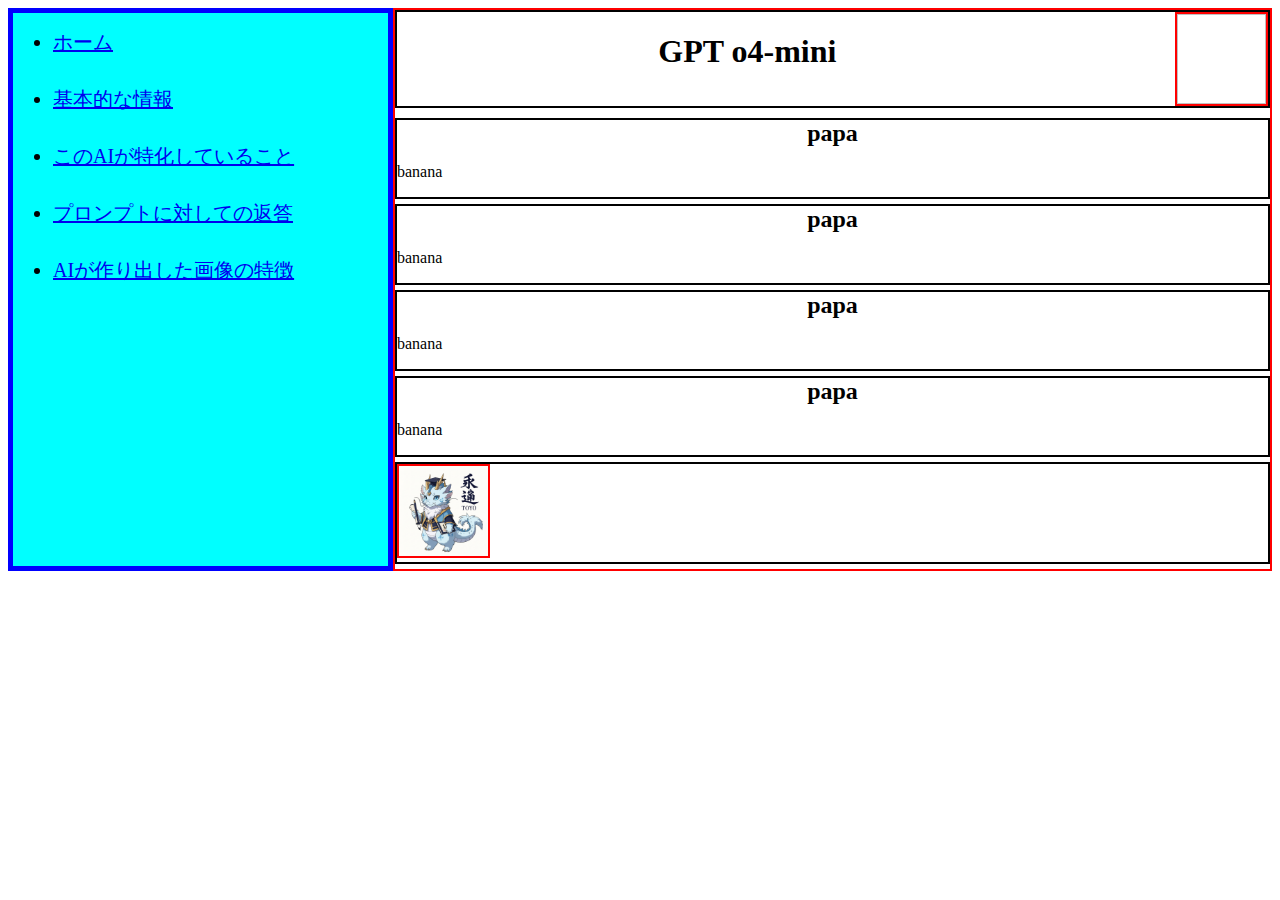
<file: chatGPT.html>
<!DOCTYPE html>
<html lang="ja">
    <head>
        <meta charset="UTF-8">
        <title>ChatGPT</title>
        <link rel="stylesheet" type="text/css" href="css/chatGPT.css">
    </head>
    <body>
        <div class="container">
            <div class="Left">
                <ul>
                    <li><a href="index.html">ホーム</a></li>
                    <li><a href="#a">基本的な情報</a></li>
                    <li><a href="#b">このAIが特化していること</a></li>
                    <li><a href="#c">プロンプトに対しての返答</a></li>
                    <li><a href="#d">AIが作り出した画像の特徴</a></li>
                </ul>
            </div>
            <div class="Right">
                <div class="row">
                    <h1>GPT o4-mini</h1>
                    <img>
                </div>
                <div class="content" >
                    <h2 id="a">papa</h2>
                    <p>banana</p>
                </div>
                <div class="content" id="b">
                    <h2>papa</h2>
                    <p>banana</p>
                </div>
                <div class="content" id="c">
                    <h2>papa</h2>
                    <p>banana</p>
                </div>
                <div class="content" id="d">
                    <h2>papa</h2>
                    <p>banana</p>
                </div>
                <div class="content">
                    <img src="GPT o4-miniが生成した画像(Geminiが生成した画像).png" alt="GPT o4-miniが生成した画像">
                </div>
                
            </div>
        </div>
       
    </body>
</html>
</file>
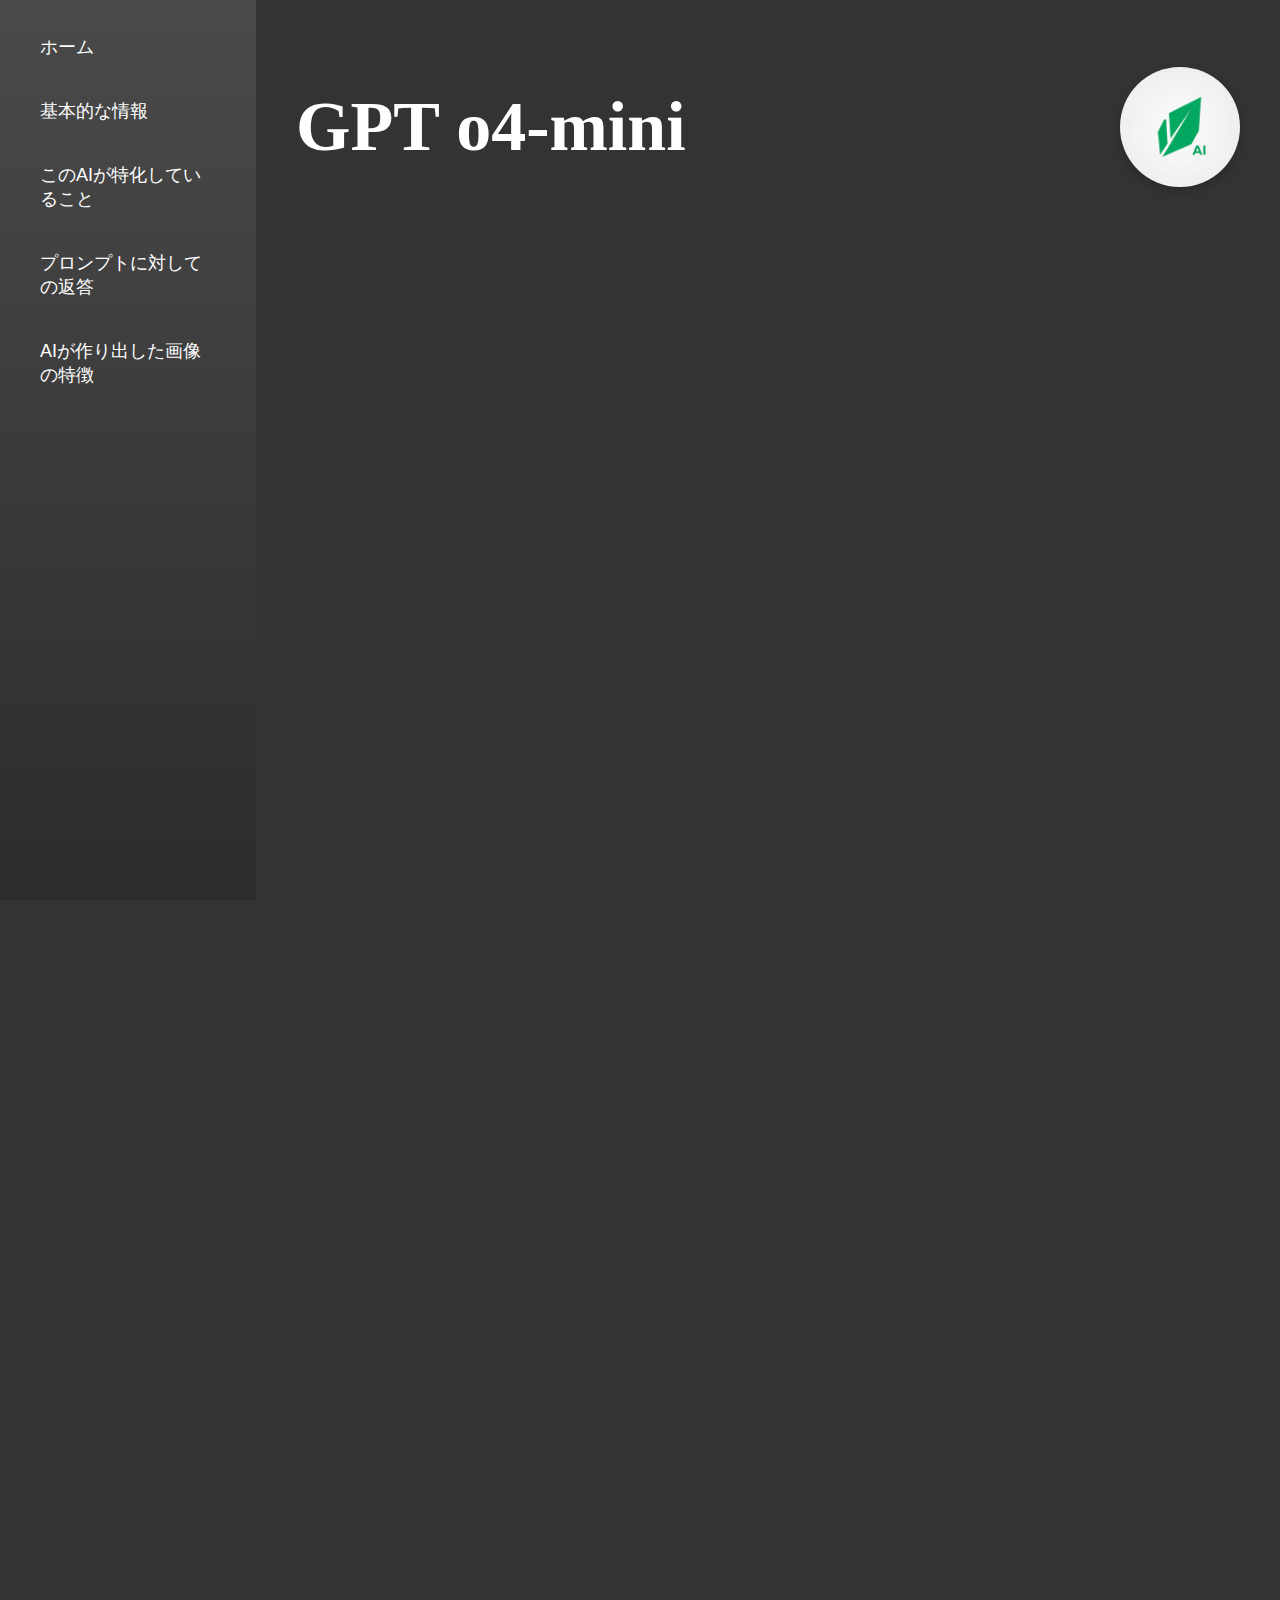
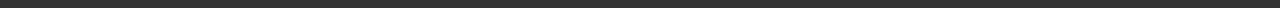
<file: chatGPTo4-mini.html>
<!DOCTYPE html>
<html lang="ja">
    <head>
        <meta charset="UTF-8">
        <title>ChatGPT</title>
        <link rel="stylesheet" type="text/css" href="css/Contents.css">
    </head>
    <body class="GPTo4-Page">
        <div class="container">
            <div class="Left">
                <ul>
                    <li><a href="index.html">ホーム</a></li>
                    <li><a href="#a">基本的な情報</a></li>
                    <li><a href="#b">このAIが特化していること</a></li>
                    <li><a href="#c">プロンプトに対しての返答</a></li>
                    <li><a href="#d">AIが作り出した画像の特徴</a></li>
                </ul>
            </div>
            <div class="Right">
                <div class="row">
                    <h1>GPT o4-mini</h1>
                    <img src="images/o4mini Icon.png" alt="o4-mini Icon">
                </div>
                <div class="content" >
                    <h2 id="a">基本的な情報</h2>
                    <p>OpenAI が提供し、モデル名はgpt-4o-miniで、系列はGPT-4oである。</p>
                </div>
                <div class="content" id="b">
                    <h2>このAIが特化していること</h2>
                    <p>GPT o4-mini は「軽量なのに高品質」「オフラインで使えて安全」「カスタマイズと連携に強い」という三拍子が揃っており、大規模クラウドモデルのパワーと小規模エッジモデルの機動力をいいとこ取りしたアプローチが最大の魅力。</p>
                </div>
                <div class="content" id="c">
                    <h2>プロンプトに対しての返答</h2>
                    <h3>プロンプト<br>東洋大学について教えてください。<br>条件として最新の情報であること、一般人にも伝わるような情報であることを遵守してください。</h3>
                    <p>プロンプトへの回答<br>東洋大学（Toyo University）は、1887年に哲学者・井上円了が創立した私立総合大学です。東京都文京区の池袋キャンパスをはじめ、首都圏および関東に複数のキャンパスを展開し、約３０，０００人の学生が学んでいます。</p>
                </div>
                <div class="content" id="d">
                    <h2>AIが作り出した画像の特徴</h2>
                    <p>設定がかなりちゃんとしておりビジュアルもマスコットと言って差し支えないです。かわいい！！！！</p>
                </div>
                <div class="content">
                    <img src="images/GPT o4-miniが生成した画像(Geminiが生成した画像).png" alt="GPT o4-miniが生成した画像">
                    <h2>名前：トーヨー</h2>
                    <p>東洋の「龍」と「書」を合わせた学びの守護者<br>好奇心旺盛でやさしく、いつも学生の背中を押してくれる励まし屋</p>
                </div>
                
            </div>
        </div>
       
    </body>
</html>
</file>
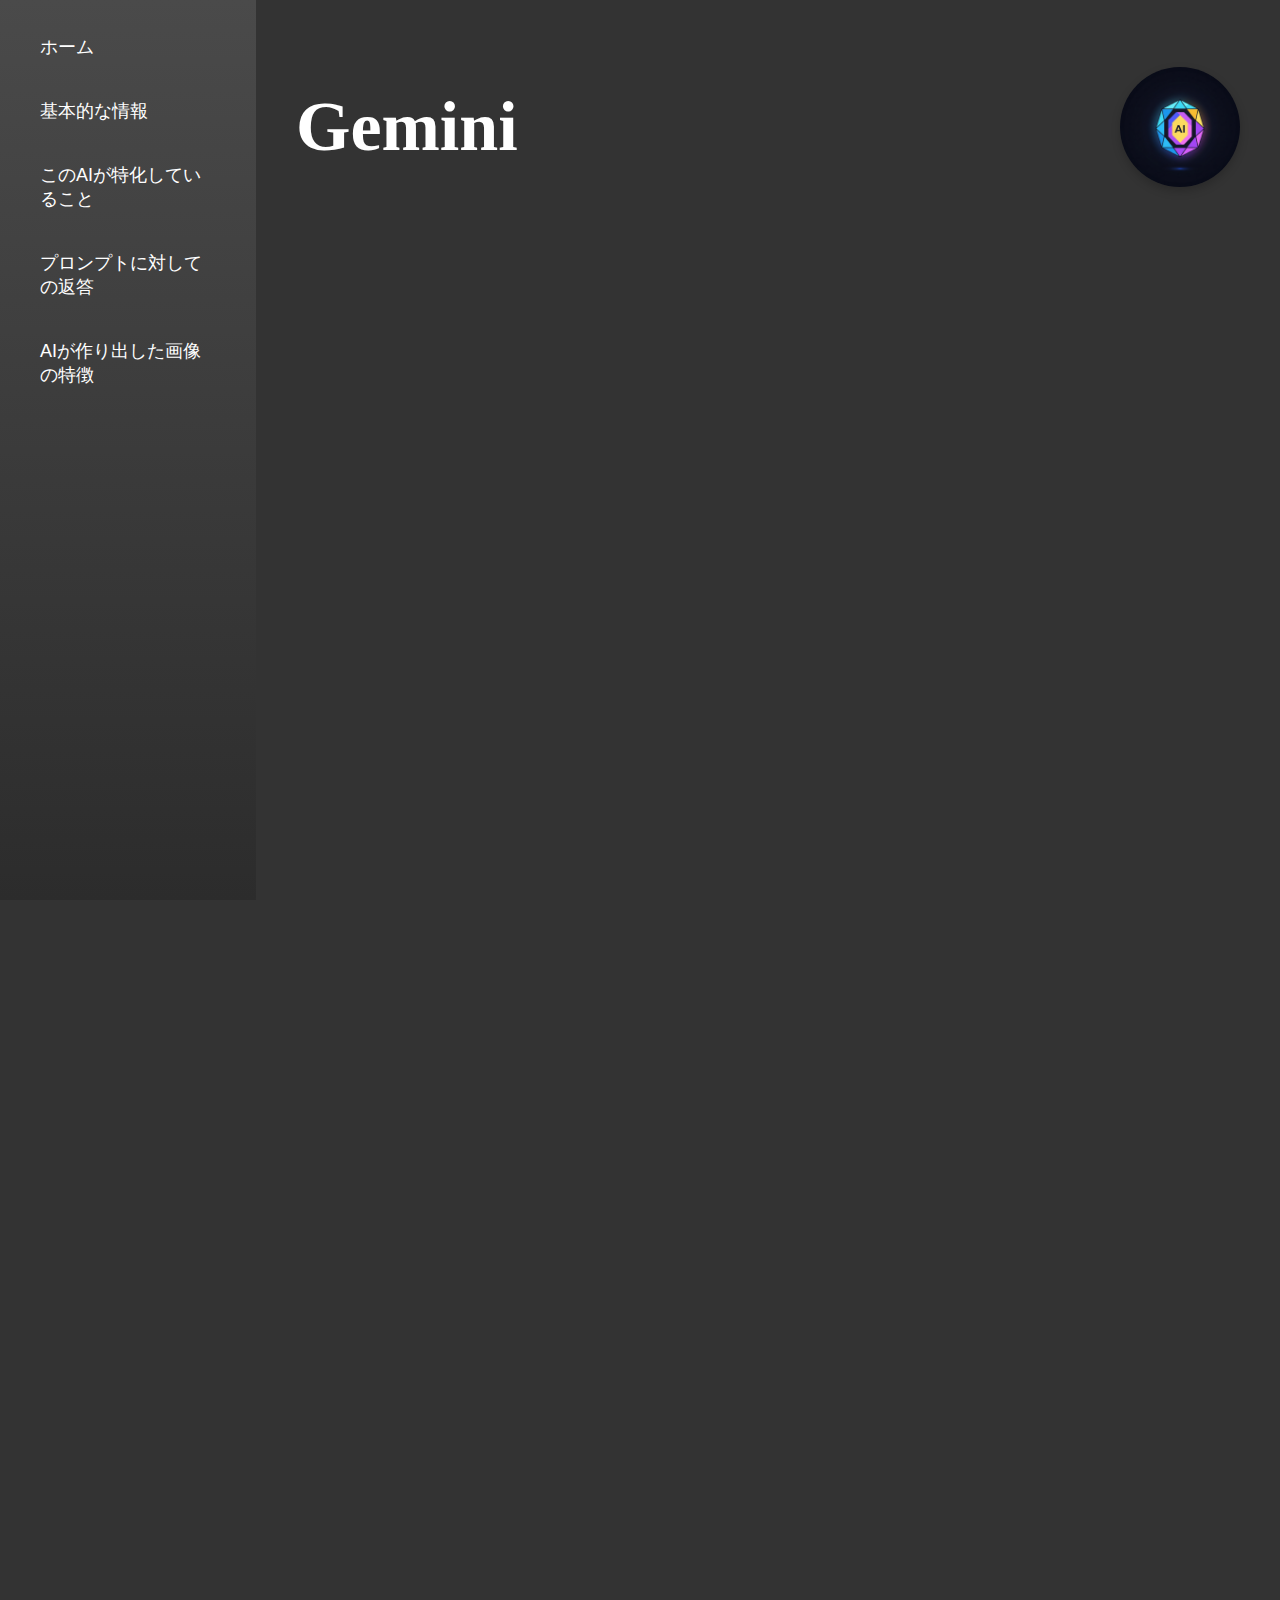
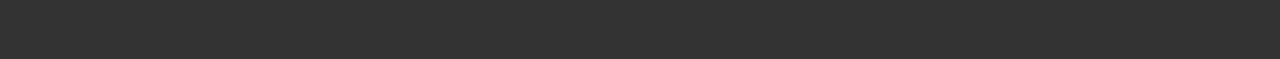
<file: Gemini.html>
<!DOCTYPE html>
<html lang="ja">
    <head>
        <meta charset="UTF-8">
        <title>Gemini</title>
        <link rel="stylesheet" type="text/css" href="css/Contents.css">
    </head>
    <body class="Gemini-Page">
        <div class="container">
            <div class="Left">
                <ul>
                    <li><a href="index.html">ホーム</a></li>
                    <li><a href="#a">基本的な情報</a></li>
                    <li><a href="#b">このAIが特化していること</a></li>
                    <li><a href="#c">プロンプトに対しての返答</a></li>
                    <li><a href="#d">AIが作り出した画像の特徴</a></li>
                </ul>
            </div>
            <div class="Right">
                <div class="row">
                    <h1>Gemini</h1>
                    <img src="images/Gemini Icon.png" alt="Gemini Icon">
                </div>
                <div class="content" >
                    <h2 id="a">基本的な情報</h2>
                    <p>Googleが開発・提供している最先端の生成AIモデルで、元々は「Bard（バード）」という名称で提供されていたが、2024年2月に「Gemini」に名称変更され全世界で一般公開された。</p>
                </div>
                <div class="content" id="b">
                    <h2>このAIが特化していること</h2>
                    <p>Geminiはチャットボットの構築からコンテンツ作成、学術研究、大規模な文書処理、リアルタイムデータアクセス、複雑な問題解決など、さまざまな業界の幅広いアプリケーションに適している。</p>
                </div>
                <div class="content" id="c">
                    <h2>プロンプトに対しての返答</h2>
                    <h3>プロンプト<br>東洋大学について教えてください。<br>条件として最新の情報であること、一般人にも伝わるような情報であることを遵守してください。</h3>
                    <p>プロンプトへの回答<br>東洋大学は、東京都文京区に本部を置く私立大学です。<br>東洋大学は、幅広い分野の学びを提供し、学生一人ひとりの「知」を育むことに力を入れている大学です。</p>
                </div>
                <div class="content" id="d">
                    <h2>AIが作り出した画像の特徴</h2>
                    <p>どんな動物かは特定せず、知的好奇心と行動力を兼ね備えた想像上の生き物。東洋大学の「知の探求」と「グローバルな視点」を象徴する翼や大きな瞳が特徴である。</p>
                </div>
                <div class="content">
                    <img src="images/Geminiが生成した画像.png" alt="Geminiが生成した画像">
                    <h2>名前：とよっぴー</h2>
                    <p>知的好奇心と行動力を兼ね備えた、想像上の生き物。<br>東洋大学の「知の探求」と「グローバルな視点」を象徴する、翼や大きな瞳が特徴</p>
                </div>
                
            </div>
        </div>
       
    </body>
</html>
</file>
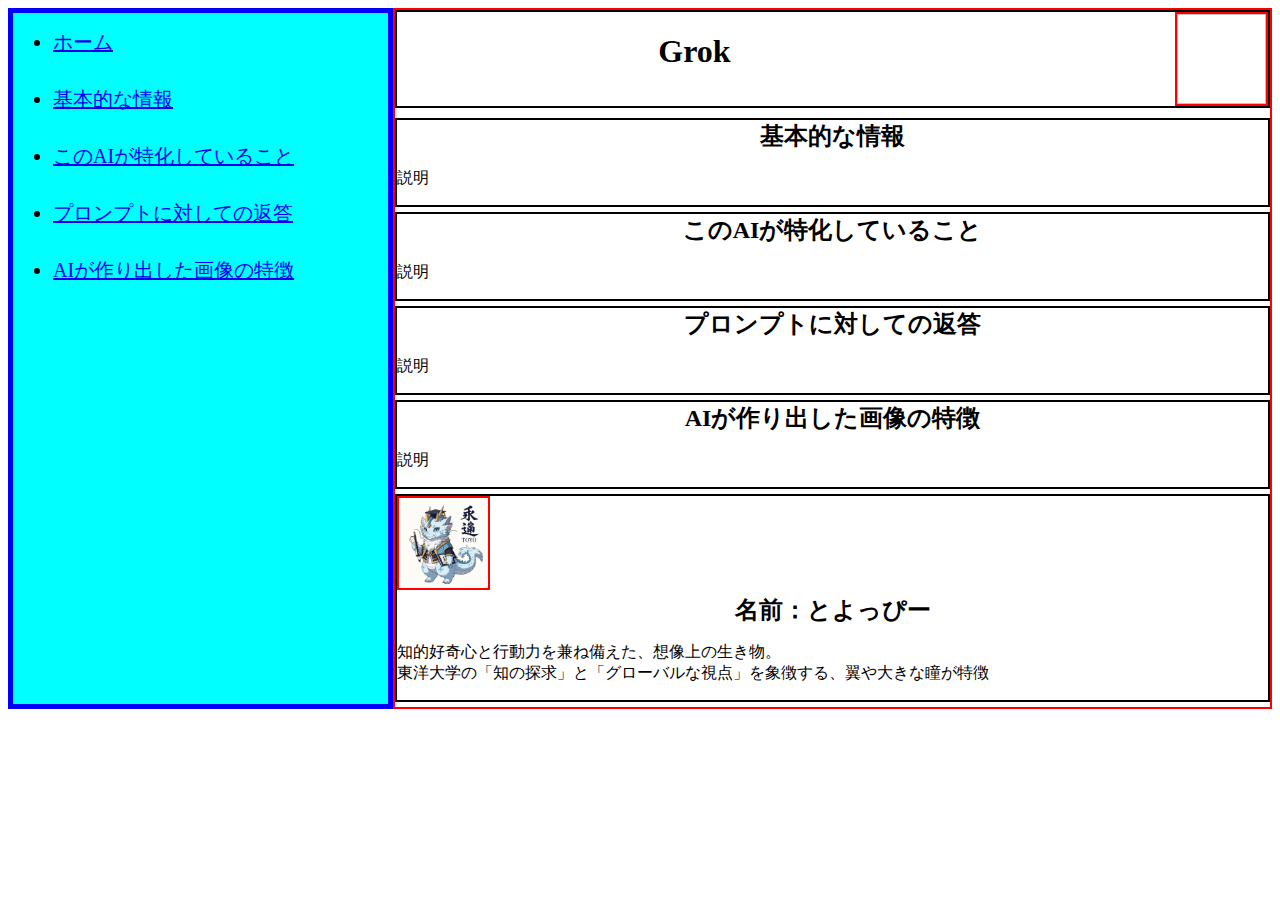
<file: Grok.html>
<!DOCTYPE html>
<html lang="ja">
    <head>
        <meta charset="UTF-8">
        <title>Grok</title>
        <link rel="stylesheet" type="text/css" href="css/chatGPT.css">
    </head>
    <body>
        <div class="container">
            <div class="Left">
                <ul>
                    <li><a href="index.html">ホーム</a></li>
                    <li><a href="#a">基本的な情報</a></li>
                    <li><a href="#b">このAIが特化していること</a></li>
                    <li><a href="#c">プロンプトに対しての返答</a></li>
                    <li><a href="#d">AIが作り出した画像の特徴</a></li>
                </ul>
            </div>
            <div class="Right">
                <div class="row">
                    <h1>Grok</h1>
                    <img>
                </div>
                <div class="content" >
                    <h2 id="a">基本的な情報</h2>
                    <p>説明</p>
                </div>
                <div class="content" id="b">
                    <h2>このAIが特化していること</h2>
                    <p>説明</p>
                </div>
                <div class="content" id="c">
                    <h2>プロンプトに対しての返答</h2>
                    <p>説明</p>
                </div>
                <div class="content" id="d">
                    <h2>AIが作り出した画像の特徴</h2>
                    <p>説明</p>
                </div>
                <div class="content">
                    <img src="images/GPT o4-miniが生成した画像(Geminiが生成した画像).png" alt="GPT o4-miniが生成した画像">
                    <h2>名前：とよっぴー</h2>
                    <p>知的好奇心と行動力を兼ね備えた、想像上の生き物。<br>東洋大学の「知の探求」と「グローバルな視点」を象徴する、翼や大きな瞳が特徴</p>
                </div>
                
            </div>
        </div>
       
    </body>
</html>
</file>
<file: css/chatGPT.css>
.container{display: flex
    ;flex-direction: row;}

.Left{width: 30%;
background-color: aqua;
border: 5px solid blue;}

.Right{width: 70%;
border: 2px solid red;} 

.row{display: flex;
    justify-content:space-between;
    border: 2px solid black;
margin-bottom: 10px;}

.content{margin-bottom:5px ;
    border: 2px solid black;
}

img{width: 89px;
height: 90px;
border: 2px solid red;
;}

h1{margin-left: 30%;}

h2{margin: 0px;padding: 0px;

text-align: center;}

li{font-size: 20px;
margin-bottom: 30px;}
</file>
<file: css/Contents.css>
html{scroll-behavior: smooth;}

body{background-color: #333; /* 全体の背景をダークグレーに */
    color: #333;
    margin: 0;
    font-family: 'Helvetica Neue', Arial, sans-serif;}

.container{display: flex
    ;flex-direction: row;}

.Left{
    width: 20%; /* 幅を少し狭く調整 */
    height: 100vh; /* 画面の高さに合わせる */
    background: linear-gradient(180deg, #4a4a4a, #2c2c2c); /* ダークなグラデーション */
    padding: 20px;
    box-sizing: border-box; /* paddingを含めて幅を計算 */
    position: sticky; /* スクロールに追従 */
    top: 0;
}

.Left ul{
    list-style: none; /* リストの点を消す */
    padding: 0;
    margin: 0;}

.Left li a{
    display: block; /* リンクエリアを広げる */
    color: white;
    text-decoration: none;
    padding: 15px 20px;
    margin-bottom: 10px;
    border-radius: 8px; /* 角を丸く */
    font-size: 18px;
    transition: background-color 0.3s, transform 0.3s; /* ホバーエフェクトのトランジション */}

.Left li a:hover{    
    background-color: rgba(255, 255, 255, 0.2); /* ホバー時に背景色を変更 */
    transform: translateX(5px); /* 少し右に動かす */
}

.Right{
    width: 80%;
    padding: 40px;
    box-sizing: border-box;
} 

.row{display: flex;
    justify-content: space-between;
    align-items: center;
    margin-bottom: 40px; /* マージンを調整 */
    animation: slideInFromRight 1s ease-out; /* タイトル部分のアニメーション */}

.content{
    background-color: white; /* コンテンツの背景を白に */
    padding: 30px;
    margin-bottom: 30px;
    border-radius: 12px; /* 角を丸く */
    box-shadow: 0 4px 15px rgba(0, 0, 0, 0.1); /* 影をつける */
    animation: fadeIn 1s ease-in-out forwards; /* フェードインアニメーション */
    opacity: 0; /* 初期状態は透明 */
    animation-delay: calc(var(--order) * 0.2s); /* 表示タイミングをずらす */
}

.Right > div:nth-of-type(1) { --order: 1; }
.Right > div:nth-of-type(2) { --order: 2; }
.Right > div:nth-of-type(3) { --order: 3; }
.Right > div:nth-of-type(4) { --order: 4; }
.Right > div:nth-of-type(5) { --order: 5; }


.Right img {
    width: 120px; /* 画像サイズを調整 */
    height: 120px;
    border: none; /* 赤い枠線を削除 */
    border-radius: 50%; /* 画像を円形に */
    box-shadow: 0 4px 10px rgba(0, 0, 0, 0.2);
}

h1{ font-family: fantasy;
    font-size: 70px;
    color: white; /* タイトルの色を白に */}

h2{
    margin: 0 0 15px 0;
    padding-bottom: 10px;
    text-align: center;
    border-bottom: 2px solid #eee; /* 区切り線 */
    font-size: 28px;}

p {
    font-size: 16px;
    line-height: 1.6; /* 行間を調整 */
}

@keyframes slideInFromRight {
    0% {
        transform: translateX(100%);
        opacity: 0;
    }
    100% {
        transform: translateX(0);
        opacity: 1;
    }
}

@keyframes fadeIn {
    0% {
        opacity: 0;
        transform: translateY(20px);
    }
    100% {
        opacity: 1;
        transform: translateY(0);
    }
}

@keyframes rainbow-border {
  0%   { border-bottom-color: #ff2a2a; } /* 赤 */
  15%  { border-bottom-color: #ff7a2a; } /* オレンジ */
  30%  { border-bottom-color: #ffdb2a; } /* 黄色 */
  45%  { border-bottom-color: #6fff2a; } /* 緑 */
  60%  { border-bottom-color: #2affd4; } /* 水色 */
  75%  { border-bottom-color: #2a7fff; } /* 青 */
  90%  { border-bottom-color: #d42aff; } /* 紫 */
  100% { border-bottom-color: #ff2a2a; } /* 最初に戻る (赤) */
}

.GPTo4-Page .Right h2{border-bottom-color: aquamarine;}

.Copolot-Page .Right h2{border-bottom-color: red;}

.Gemini-Page .Right h2{
    border-bottom-color: #ff2a2a; /* アニメーション開始時の色 */
    animation-name: rainbow-border; /* 作成したアニメーション名を指定 */
    animation-duration: 5s;         /* 5秒かけて一周する */
    animation-timing-function: linear; /* 一定の速度で変化 */
    animation-iteration-count: infinite; /* 無限に繰り返す */}

.Grok-Page .Right h2{border-bottom-color: black;}
</file>
